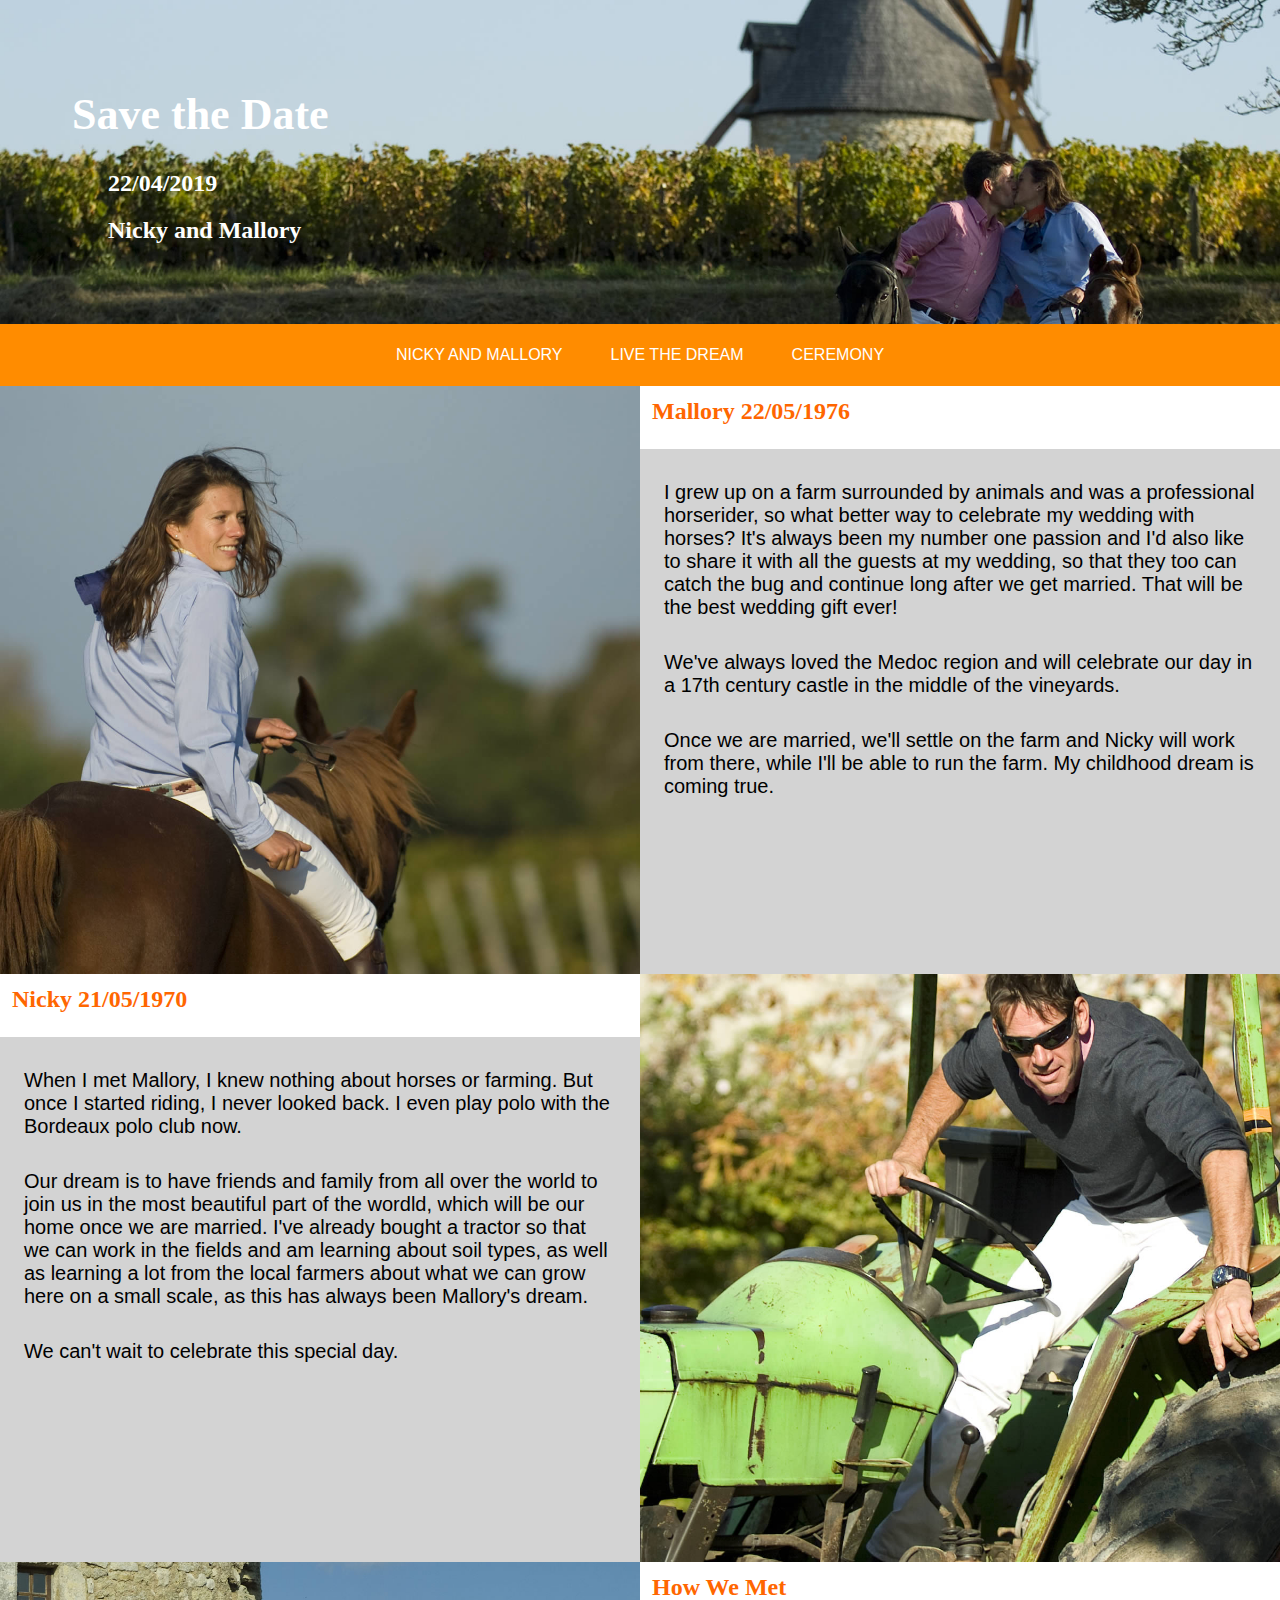
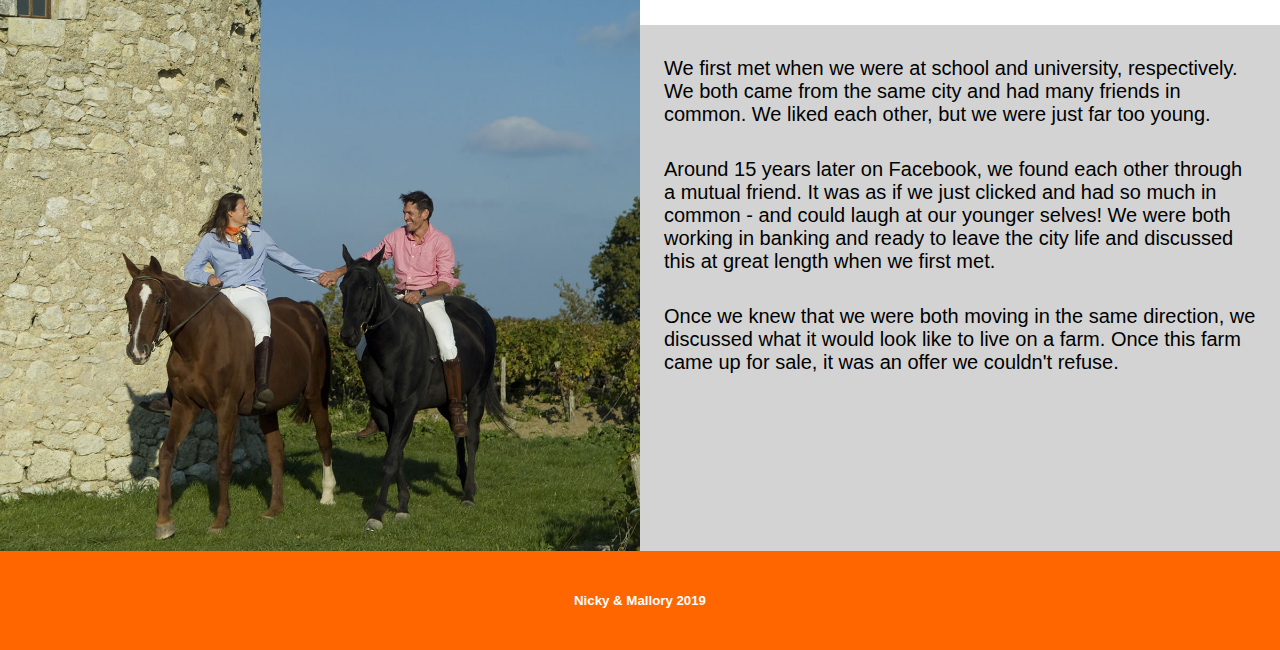
<file: index.htm>
<!DOCTYPE html>
<html lang="en">
<head>
<title>Nicky and Mallory</title>
<meta name="viewport"
content="width=device-width initial scale=1">
<meta charset="UTF-8">

<link rel="stylesheet" href="testy.css" />

</head>
<body>
<!-- Header -->
<div class="header">
<div class="green"><h1>Save the Date</h1>
<h2>22/04/2019</h2>
<h2>Nicky and Mallory</h2>
</div>
</div>
<!-- Navigation Bar -->
<div class="navbar">
  <a href="index.htm">Nicky and Mallory</a>
  <a href="jade-william.htm">Live the Dream</a>
   <a href="la-ceremonie.htm">Ceremony</a>
</div>
<!-- The flexible grid (content) -->
<div class="row">
  <div class="side">
 <img src="images/image01.jpg" alt="Sample photo">
  </div>
  <div class="main">
   <h4>Mallory 22/05/1976</h4>
          <p>I grew up on a farm surrounded by animals and was a professional horserider, so what better way to celebrate my wedding with horses? It's always been my number one passion and I'd also like to share it with all the guests at my wedding, so that they too can catch the bug and continue long after we get married. That will be the best wedding gift ever!</p>
		  <p>We've always loved the Medoc region and will celebrate our day in a 17th century castle in the middle of the vineyards.</p>
		  <p>Once we are married, we'll settle on the farm and Nicky will work from there, while I'll be able to run the farm. My childhood dream is coming true. </p>
  </div>
  <div class="main">
   <h4>Nicky 21/05/1970</h4>
<p>When I met Mallory, I knew nothing about horses or farming. But once I started riding, I never looked back. I even play polo with the Bordeaux polo club now. </p>
<p>Our dream is to have friends and family from all over the world to join us in the most beautiful part of the wordld, which will be our home once we are married. I've already bought a tractor so that we can work in the fields and am learning about soil types, as well as learning a lot from the local farmers about what we can grow here on a small scale, as this has always been Mallory's dream. </p>
<p>We can't wait to celebrate this special day. </p>
  </div>
   <div class="side">
    <img src="images/image02.jpg" alt="Sample photo">
  </div>
  <div class="side">
<img src="images/image04.jpg" alt="Sample photo">
  </div>


<div class="main">
  <h4>How We Met</h4>
<p>We first met when we were at school and university, respectively. We both came from the same city and had many friends in common.  We liked each other, but we were just far too young. </p>
<p>Around 15 years later on Facebook, we found each other through a mutual friend. It was as if we just clicked and had so much in common - and could laugh at our younger selves! We were both working in banking and ready to leave the city life and discussed this at great length when we first met. </p>
<p>Once we knew that we were both moving in the same direction, we discussed what it would look like to live on a farm. Once this farm came up for sale, it was an offer we couldn't refuse. </p>
 </div>
</div>
<!-- Footer -->
<div class="footer">
<h5>Nicky & Mallory 2019</h5>
</div>
</body>
</html>
</file>
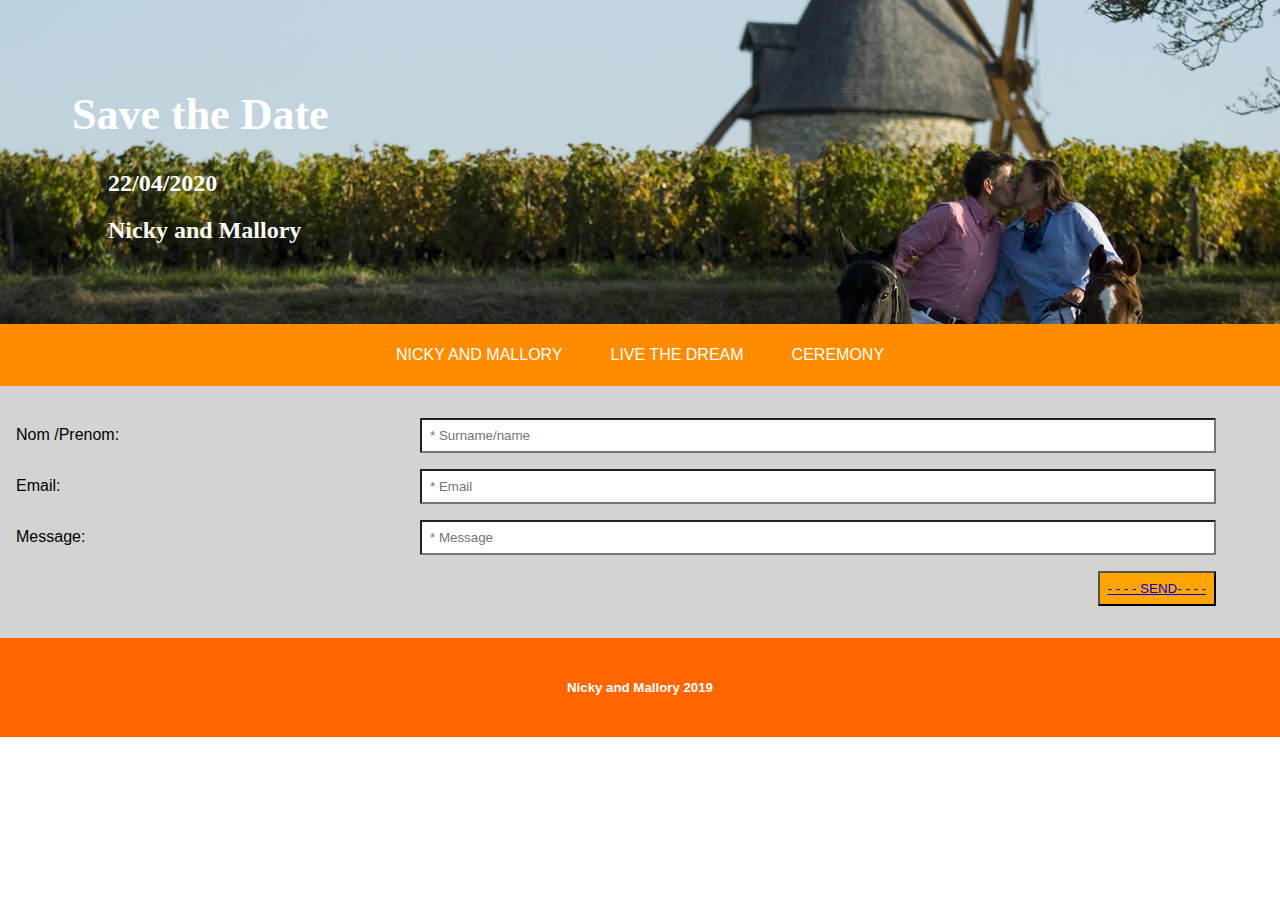
<file: contact.htm>
<!DOCTYPE html>
<html>
<head>
<title>Contact US</title>
<meta name="viewport"
content="width=device-width initial scale=1">
<meta charset="UTF-8">

<link rel="stylesheet" href="testy.css" />
</head>
<body>
<!-- Header -->
<div class="header">
<div class="green"><h1>Save the Date</h1>
<h2>22/04/2020</h2>
<h2>Nicky and Mallory</h2>
</div>
</div>
<!-- Navigation Bar -->


  <div class="navbar">
    <a href="index.htm">Nicky and Mallory</a>
    <a href="jade-william.htm">Live the Dream</a>
     <a href="la-ceremonie.htm">Ceremony</a>
  </div>


</div>
<!-- The flexible grid (content) -->
<div class="row">
  <div class="main">
  <!-- Contact Form -->
<form>
  <ul class="wrapper">
    <li class="form-row">
      <label for="name">Nom /Prenom: </label>
      <input type="text" id="name" placeholder="* Surname/name">
    </li>
    <li class="form-row">
      <label for="townborn">Email: </label>
      <input type="text" id="Email" placeholder="* Email">
    </li>
    <li class="form-row">
      <label for="email">Message: </label>
      <input type="message" id="message" placeholder="* Message">
    </li>
    <li class="form-row">
     <button type="submit"> <a href="sent.htm">- - - - SEND- - - -</a></button>
    </li>
  </ul>
</form>
  </div>
</div>
<!-- Footer -->
<div class="footer">
 <h5>Nicky and Mallory 2019</h5>
</div>
</body>
</html>
</file>
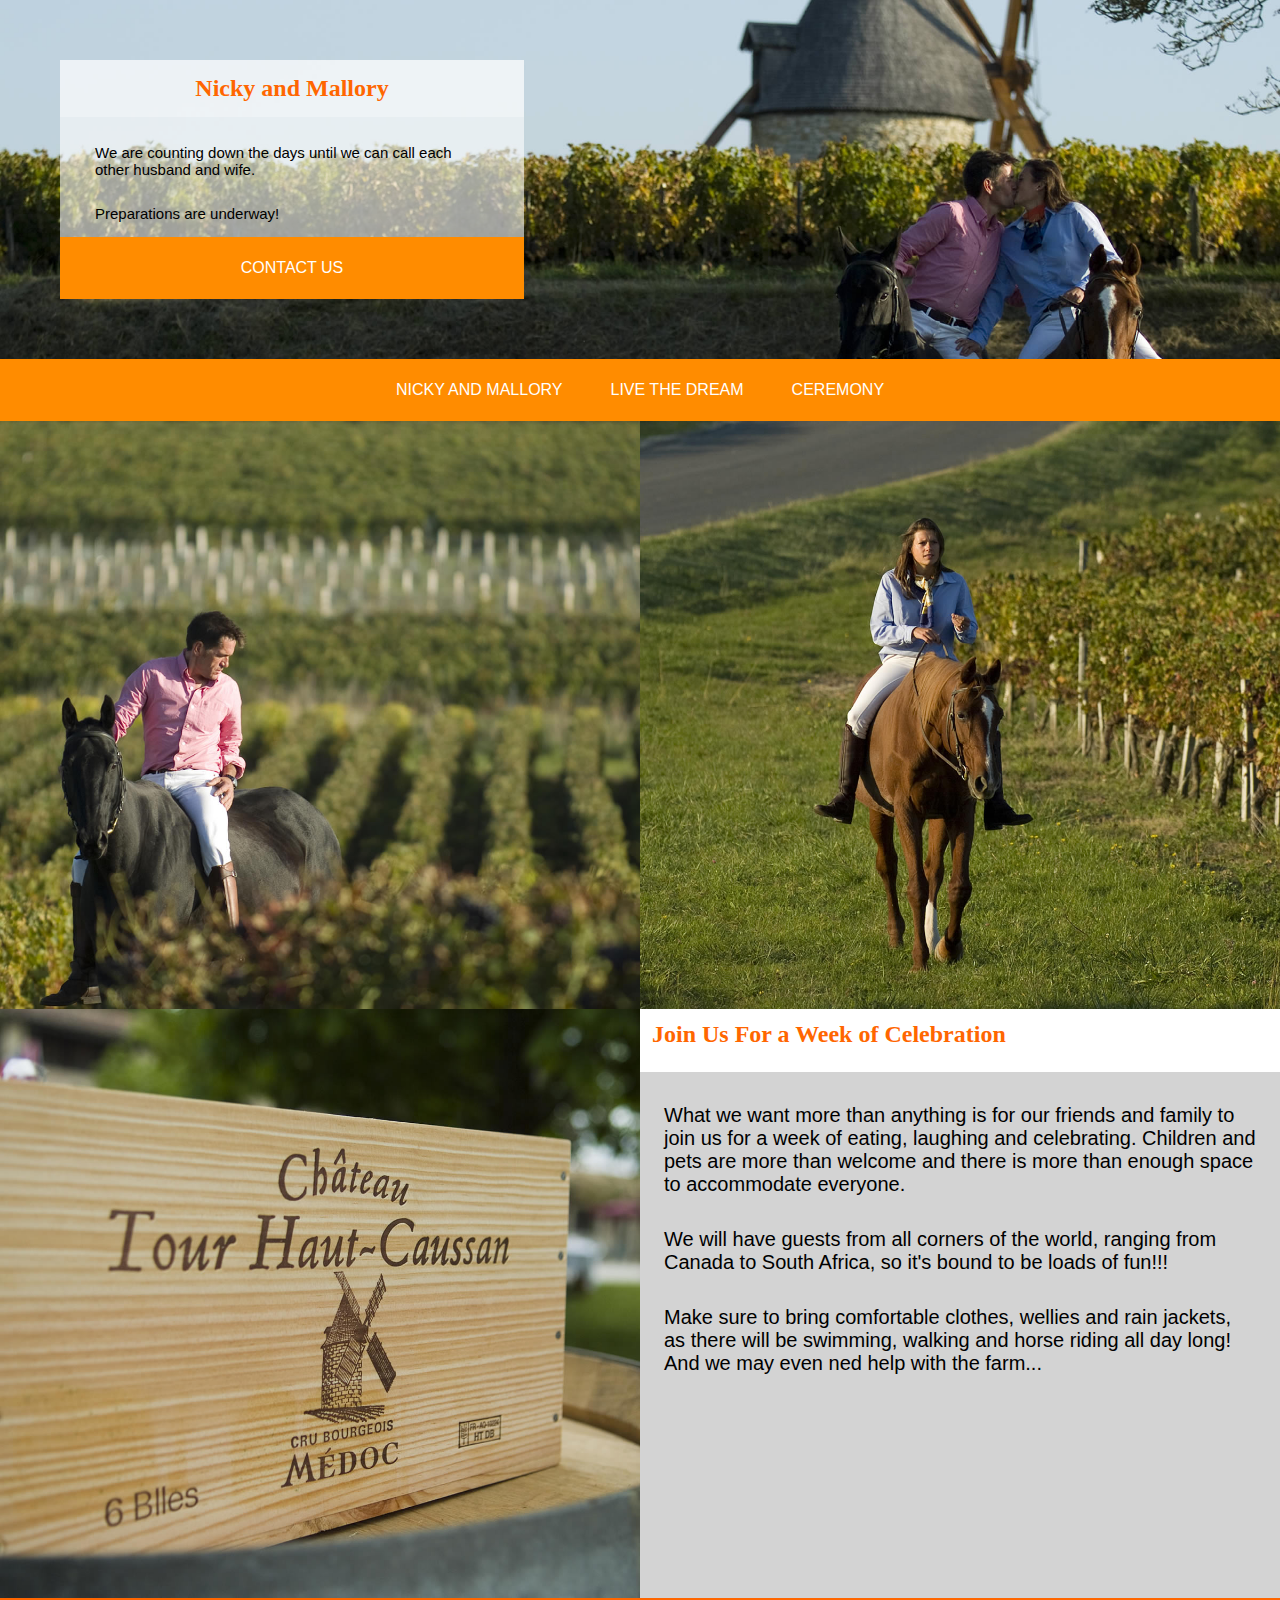
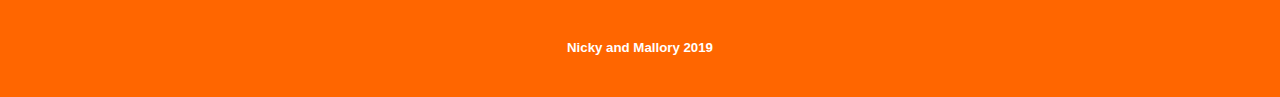
<file: jade-william.htm>
<!DOCTYPE html>
<html>
<head>
<title>La Ceremonie</title>
<meta name="viewport"
content="width=device-width initial scale=1">
<meta charset="UTF-8">

<link rel="stylesheet" href="testy.css" />
</head>
<body>
<!-- Header -->
<div class="header">
<div class="white">
<h4>Nicky and Mallory</h4>
<p>We are counting down the days until we can call each other husband and wife.</p>
<p>Preparations are underway! </p>


<div class="navbar">
  <a href="contact.htm">CONTACT US</a>
</div>
</div>
</div>
<!-- Navigation Bar -->
<div class="navbar">

  <a href="index.htm">Nicky and Mallory</a>
  <a href="jade-william.htm">Live the Dream</a>
   <a href="la-ceremonie.htm">Ceremony</a>


</div>
<!-- The flexible grid (content) -->
<div class="row">
  <div class="side">
 <img src="images/image12.jpg">
  </div>
   <div class="side">
    <img src="images/image11.jpg">
  </div>
  <div class="side">
<img src="images/image10.jpg">
  </div>
  <div class="main">
   <h4>Join Us For a Week of Celebration </h4>
          <p>What we want more than anything is for our friends and family to join us for a week of eating, laughing and celebrating. Children and pets are more than welcome and there is more than enough space to accommodate everyone.</p>
		  <p>We will have guests from all corners of the world, ranging from Canada to South Africa, so it's bound to be loads of fun!!!</p>
		  <p>Make sure to bring comfortable clothes, wellies and rain jackets, as there will be swimming, walking and horse riding all day long! And we may even ned help with the farm...</p>
  </div>
</div>
<!-- Footer -->
<div class="footer">
  <h5>Nicky and Mallory 2019</h5>
</div>
</body>
</html>
</file>
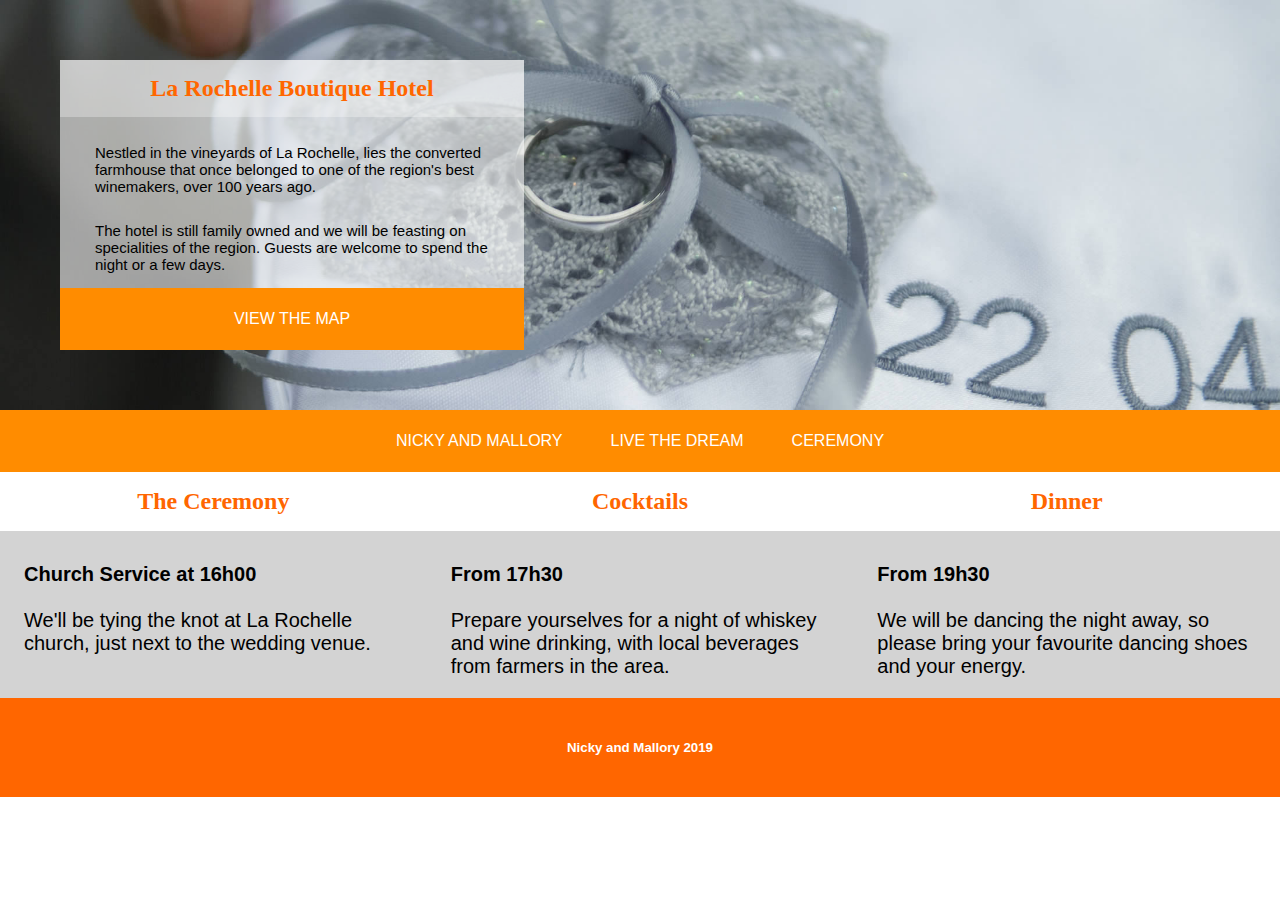
<file: la-ceremonie.htm>
<!DOCTYPE html>
<html>
<head>
<title>The Ceremony</title>
<meta name="viewport"
content="width=device-width initial scale=1">
<meta charset="UTF-8">
<meta name="viewport" content="width=device-width, initial-scale=1">
<link rel="stylesheet" href="testy.css" />
</head>
<body>
<!-- Header -->
<div class="header1">
<div class="white">
<h4>La Rochelle Boutique Hotel</h4>
<p>Nestled in the vineyards of La Rochelle, lies the converted farmhouse that once belonged to one of the region's best winemakers, over 100 years ago. </p>
<p>The hotel is still family owned and we will be feasting on specialities of the region. Guests are welcome to spend the night or a few days. </p>
<div class="navbar">
  <a href="https://www.google.com/maps/" target="_blank">view the map</a>
</div>
</div>
</div>
<!-- Navigation Bar -->
<div class="navbar">
 <a href="index.htm">Nicky and Mallory</a>
<a href="jade-william.htm">Live the Dream</a>
  <a href="la-ceremonie.htm">Ceremony</a>

</div>
<!-- The flexible grid (content) -->
<div class="row">
 <div class="left">
 <h4>The Ceremony</h4>
 <p><strong>Church Service at 16h00 </strong><br><br>
We'll be tying the knot at La Rochelle church, just next to the wedding venue. </p>
 </div>
 <div class="middle">
 <h4>Cocktails</h4>
 <p><strong>From 17h30 </strong><br><br>
Prepare yourselves for a night of whiskey and wine drinking, with local beverages from farmers in the area. </p>
 </div>
  <div class="right">
  <h4>Dinner</h4>
  <p><strong>From 19h30 </strong><br><br>
  We will be dancing the night away, so please bring your favourite dancing shoes and your energy. </p>
  </div>
</div>
<!-- Footer -->
<div class="footer">
  <h5>Nicky and Mallory 2019</h5>
</div>
</body>
</html>
</file>
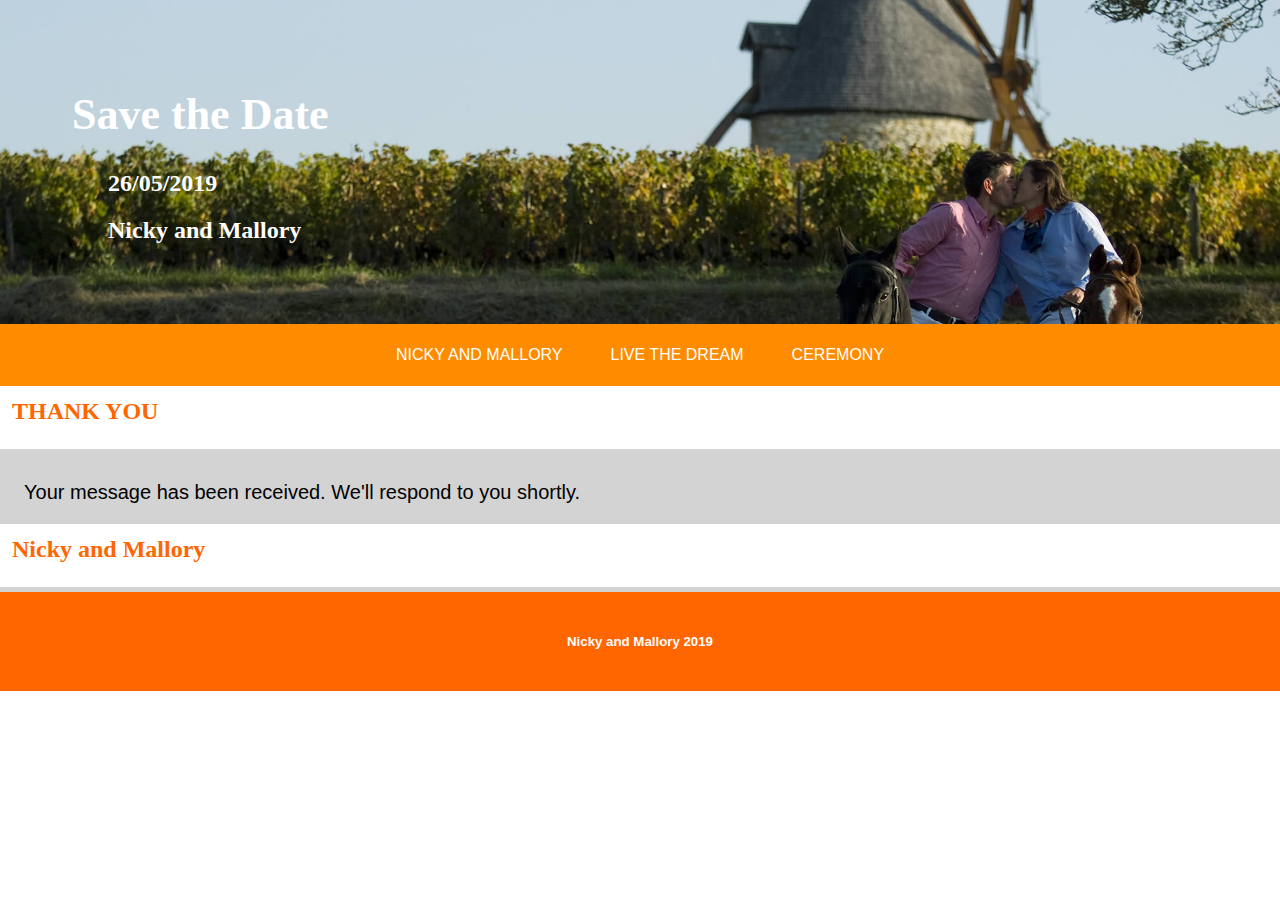
<file: sent.htm>
<!DOCTYPE html>
<html>
<head>
<title>Contact US</title>
<meta charset="UTF-8">
<meta name="viewport" content="width=device-width, initial-scale=1">
<link rel="stylesheet" href="testy.css" />
</head>
<body>
<!-- Header -->
<div class="header">
<div class="green"><h1>Save the Date</h1>
<h2>26/05/2019</h2>
<h2>Nicky and Mallory</h2>
</div>
</div>
<!-- Navigation Bar -->
<div class="navbar">
  <a href="index.htm">Nicky and Mallory</a>
  <a href="jade-william.htm">Live the Dream</a>
   <a href="la-ceremonie.htm">Ceremony</a>
</div>
<!-- The flexible grid (content) -->
<div class="row">
  <div class="main">
<h4>THANK YOU</h4>
      <p>Your message has been received. We'll respond to you shortly.<br></p>
       <h4>Nicky and Mallory</h4>
  </div>
</div>
<!-- Footer -->
<div class="footer">
 <h5>Nicky and Mallory 2019</h5>
</div>
</body>
</html>
</file>
<file: testy.css>
/* I50 course by MdB */
* {
  box-sizing: border-box;
}
/* Style the body */
body {
  font-family: sans-serif;
  margin: 0;
}
 /* h1 h4 p etc */
  h1 { color: #fff; font-size: 30px; }
  h2 { color: #fff; font-size: 30px; }
  h3 { font-size: 30px;text-align: left; }
 h4 {text-align: left; color: #FF6600;background: white;font-size: 24px; padding: 12px 12px 24px 12px; margin: 0px 0px 5px; font-family: 'Courgette', cursive;}

 p{padding: 12px 24px 0px; font-size: 20px;text-align: left;}
/* Header/logo Title */
.header {
  padding: 60px;
  text-align: center;
  background: grey url(images/image-header.jpg);
  background-size: cover;
  color: white;
}
.header1{
  padding: 60px;
  text-align: center;
  background: grey url(images/image-header02.jpg);
  background-size: cover;
  color: white;
}
.green {
  background: rgba(255,255,255,0.0);
  display: block;
  max-width: 40%;
   height: auto;
}
.white {
  background: rgba(255,255,255,0.6);
  display: block;
  max-width: 40%;
   height: auto;
}
.header h1 {text-align: left; color: #fff; font-size: 44px; padding: 0px 0px 0px 12px; font-family: 'Courgette', cursive;}
.header  h2 {text-align: left; color: #fff; font-size: 24px; padding: 0px 20px 0px 48px; font-family: 'Courgette', cursive;}
.header h4 {text-align: center; color: #FF6600;font-size: 24px; padding: 15px; font-family: 'Courgette', cursive; background: rgba(255,255,255,0.3)}
.header p{padding: 12px 35px 0px;font-size: 15px;text-align: left; color: black;}
.header1 h1 {text-align: left; color: #fff; font-size: 44px; padding: 0px 0px 0px 15px; font-family: 'Courgette', cursive;}
.header1  h2 {text-align: left; color: #fff; font-size: 24px; padding: 0px 18px 0px 62px; font-family: 'Courgette', cursive;}
.header1 h4 {text-align: center; color: #FF6600;font-size: 24px; padding: 15px; font-family: 'Courgette', cursive; background: rgba(255,255,255,0.3)}
.header1 p{padding: 12px 35px 0px;font-size: 15px;text-align: left; color: black;}

/* Style the top navigation bar */
.navbar {
  display:flex;
  flex-wrap:wrap;


  background-color: #FF6600;
  padding: 10px;
justify-content: center;
align-items: center;
list-style: none;
margin: 0;
background: darkorange;
}

/* Style the navigation bar links */
.navbar a {
	color: white;
	padding: 24px 20px;
	text-decoration: none;
	text-align: center;
	display: block;
	padding: 12px 24px 12px 24px;
	text-transform: uppercase;
}
/* Change color navbar */
.navbar a:hover {
  background-color: white;
  color: #FF6600;
}
.navbar a:active {
  background-color: orange;
  color: #FFFFFF;
}

/* Column container */
.row {
  display: flex;
  flex-wrap: wrap;
}
/* Create two columns that sits next to each other */
/* left column */
.side {
  flex: 50%;
  background-color: white;
}
/* right column */
.main {
  flex: 50%;
  background: lightgrey;color: black;
}
/* C�r�monie */
.left {
  flex: 33.33333%;
  background-color: lightgrey;
}
.left h4 {text-align: center; color: #FF6600;font-size: 24px; padding: 16px; font-family: 'Courgette', cursive; background: rgba(255,255,255,1.0)}
.middle {
  flex: 33.33333%;
 background-color: lightgrey;
}
.middle h4 {text-align: center; color: #FF6600;font-size: 24px; padding: 16px; font-family: 'Courgette', cursive; background: rgba(255,255,255,1.0)}
.right {
  flex: 33.33333%;
  background-color: lightgrey;
}
.right h4 {text-align: center; color: #FF6600;font-size: 24px; padding: 16px; font-family: 'Courgette', cursive; background: rgba(255,255,255,1.0)}
/* Footer */
.footer {
color: white;
  padding: 20px;
  text-align: center;
  background: #FF6600;
}

/* image responsive */
 img {
   max-width: 100%;
   height: auto;
   vertical-align: middle;
 }

   /* contact */
  .wrapper {
    list-style-type: none;
    padding: 0;
    border-radius: 1px;
	 padding: 8px 56px 8px 8px;
  }
  .form-row {
    display: flex;
    justify-content: flex-end;
    padding: 8px;

  }
  .form-row > label {
    padding: 8px 16px 8px 0px;
    flex: 1;
  }
  .form-row > input {
    flex: 2;
  }
  .form-row > input,
  .form-row > button {
    padding: 8px;
	 border-radius: 1px;

  }
  .form-row > button {
   background: orange;
   color: white;
   border: 2;
  }
</file>
